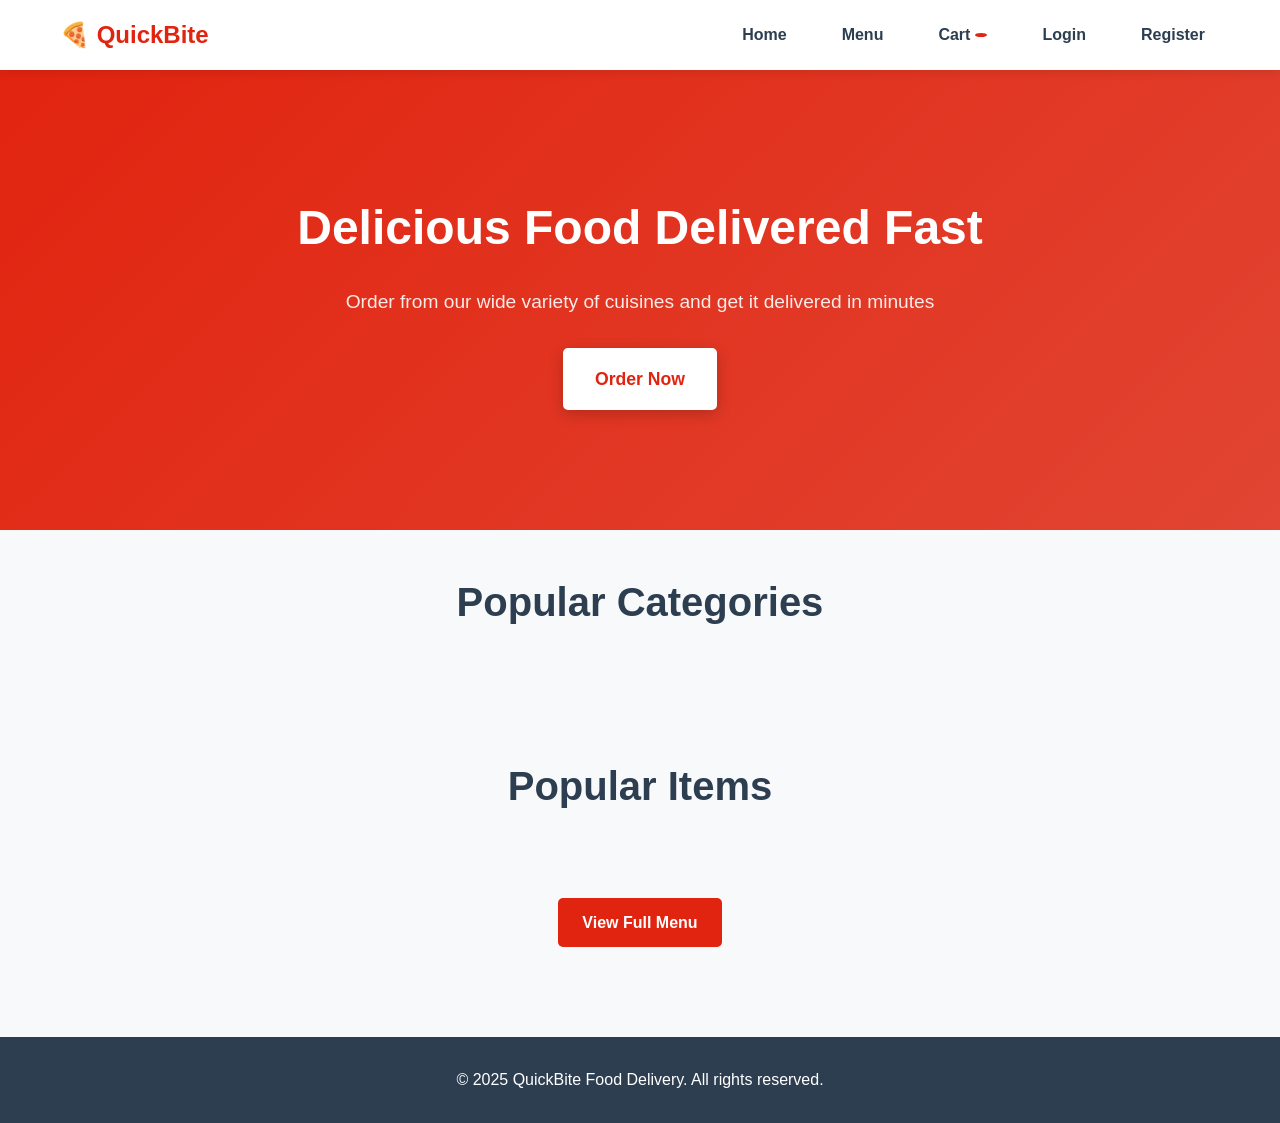
<file: index.html>
<!DOCTYPE html>
<html lang="en">
<head>
    <meta charset="UTF-8">
    <meta name="viewport" content="width=device-width, initial-scale=1.0">
    <title>QuickBite - Food Delivery</title>
    <link rel="stylesheet" href="css/style.css">
</head>
<body>
    <!-- Header -->
    <header class="header">
        <div class="nav-container">
            <a href="index.html" class="logo">🍕 QuickBite</a>
            <nav>
                <ul class="nav-menu">
                    <li><a href="index.html" class="nav-link">Home</a></li>
                    <li><a href="menu.html" class="nav-link">Menu</a></li>
                    <li><a href="cart.html" class="nav-link">Cart <span class="cart-count"></span></a></li>
                    
                    <!-- Dynamic User Menu -->
                    <li class="user-menu">
                        <a href="login.html" class="nav-link" id="loginLink">Login</a>
                        <div id="loggedInUser" style="display: none;">
                            <span class="user-greeting" id="userGreeting"></span>
                            <a href="#" class="nav-link logout-btn" onclick="logoutUser()">Logout</a>
                        </div>
                    </li>
                    <li><a href="register.html" class="nav-link">Register</a></li>
                </ul>
            </nav>
        </div>
    </header>
    <!-- Hero Section -->
    <section class="hero">
        <div class="container">
            <div class="hero-content">
                <h1>Delicious Food Delivered Fast</h1>
                <p>Order from our wide variety of cuisines and get it delivered in minutes</p>
                <a href="menu.html" class="btn btn-primary">Order Now</a>
            </div>
        </div>
    </section>

    <!-- Categories Section -->
    <section class="container">
        <h2 class="section-title">Popular Categories</h2>
        <div class="categories-grid" id="categoriesGrid">
            <!-- Categories loaded by JavaScript -->
        </div>
    </section>

    <!-- Popular Items -->
    <section class="container">
        <h2 class="section-title">Popular Items</h2>
        <div class="food-grid" id="foodGrid">
            <!-- Food items loaded by JavaScript -->
        </div>
        
        <div style="text-align: center; margin-top: 40px;">
            <a href="menu.html" class="btn btn-primary">View Full Menu</a>
        </div>
    </section>

    <!-- Footer -->
    <footer class="footer">
        <div class="container">
            <p>&copy; 2025 QuickBite Food Delivery. All rights reserved.</p>
            
        </div>
    </footer>

    <script src="js/script.js"></script>
    <script>
        // Debug info
        console.log('Website loaded successfully');
        console.log('Current cart:', JSON.parse(localStorage.getItem('foodCart')) || []);
        
        // Test PHP endpoints
        async function testEndpoints() {
            try {
                const response = await fetch('php/fetch_categories.php');
                const data = await response.json();
                console.log('Categories endpoint test:', data);
            } catch (error) {
                console.error('Categories endpoint test failed:', error);
            }
        }
        
        // Run test after page loads
        setTimeout(testEndpoints, 1000);
    </script>
</body>
</html>
</file>
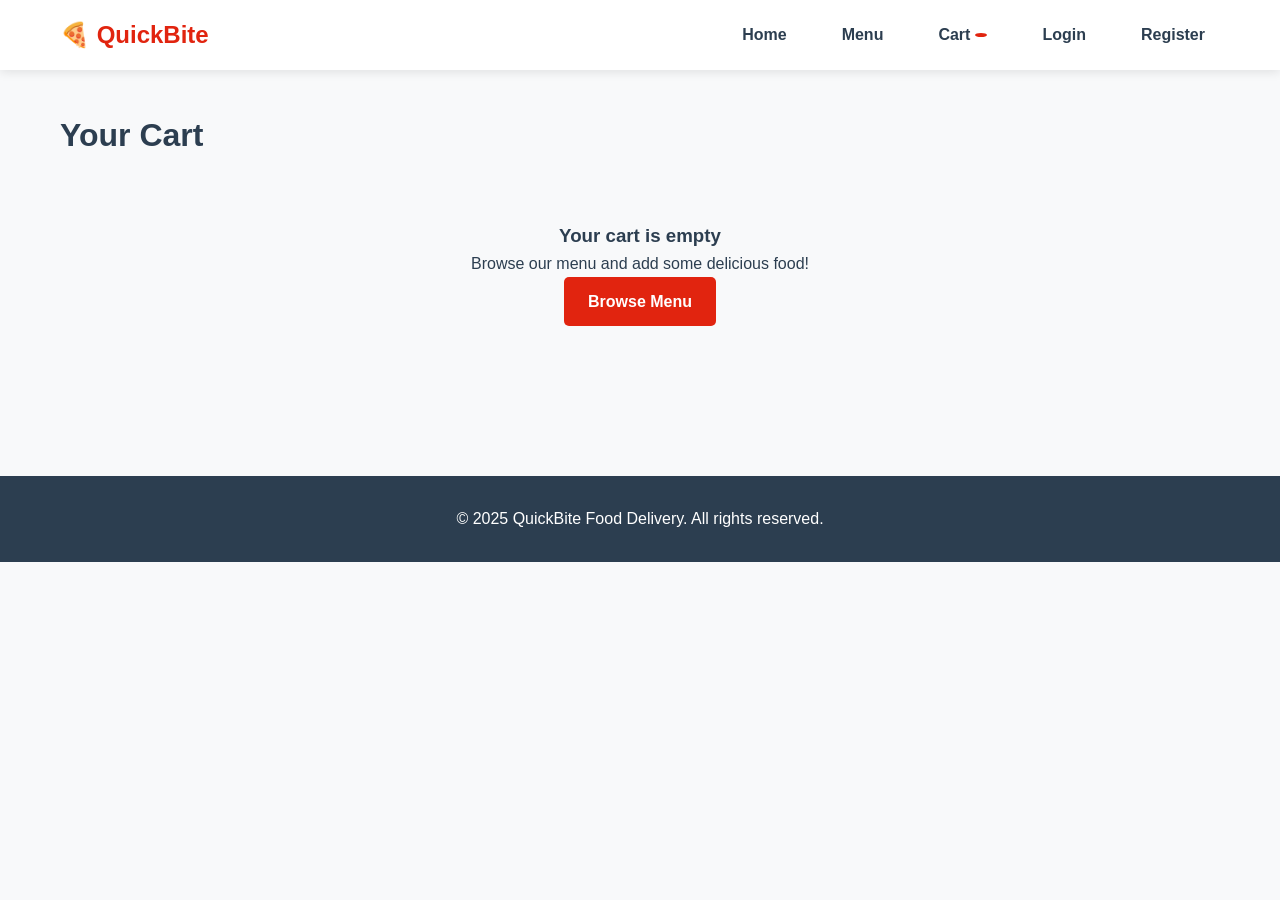
<file: cart.html>
<!DOCTYPE html>
<html lang="en">
<head>
    <meta charset="UTF-8">
    <meta name="viewport" content="width=device-width, initial-scale=1.0">
    <title>Cart - QuickBite</title>
    <link rel="stylesheet" href="css/style.css">
</head>
<body>
    <header class="header">
        <div class="nav-container">
            <a href="index.html" class="logo">🍕 QuickBite</a>
            <nav>
                <ul class="nav-menu">
                    <li><a href="index.html" class="nav-link">Home</a></li>
                    <li><a href="menu.html" class="nav-link">Menu</a></li>
                    <li><a href="cart.html" class="nav-link">Cart <span class="cart-count"></span></a></li>
                    
                    <!-- Dynamic User Menu -->
                    <li class="user-menu">
                        <a href="login.html" class="nav-link" id="loginLink">Login</a>
                        <div id="loggedInUser" style="display: none;">
                            <span class="user-greeting" id="userGreeting"></span>
                            <a href="#" class="nav-link logout-btn" onclick="logoutUser()">Logout</a>
                        </div>
                    </li>
                    <li><a href="register.html" class="nav-link">Register</a></li>
                </ul>
            </nav>
        </div>
    </header>

    <div class="container">
        <h1>Your Cart</h1>
        
        <div id="cartItems">
            <!-- Cart items loaded by JavaScript -->
        </div>
        
        <div class="cart-summary" id="cartSummary" style="display: none;">
            <h3>Order Summary</h3>
            <div class="summary-item">
                <span>Subtotal:</span>
                <span id="subtotal">₹0.00</span>
            </div>
            <div class="summary-item">
                <span>Delivery Fee:</span>
                <span id="deliveryFee">₹40.00</span>
            </div>
            <div class="summary-item">
                <span>Tax (5%):</span>
                <span id="tax">₹0.00</span>
            </div>
            <div class="summary-item total">
                <strong>Total:</strong>
                <strong id="totalAmount">₹0.00</strong>
            </div>
            
            <button class="btn btn-primary btn-block" onclick="proceedToCheckout()">Proceed to Checkout</button>
            <button class="btn btn-outline btn-block" onclick="clearCart()">Clear Cart</button>
        </div>

        <div id="emptyCart" style="display: none; text-align: center; padding: 60px 20px;">
            <h3>Your cart is empty</h3>
            <p>Browse our menu and add some delicious food!</p>
            <a href="menu.html" class="btn btn-primary">Browse Menu</a>
        </div>
    </div>

    <footer class="footer">
        <div class="container">
            <p>&copy; 2025 QuickBite Food Delivery. All rights reserved.</p>
        </div>
    </footer>

    <script src="js/cart.js"></script>
</body>
</html>
</file>
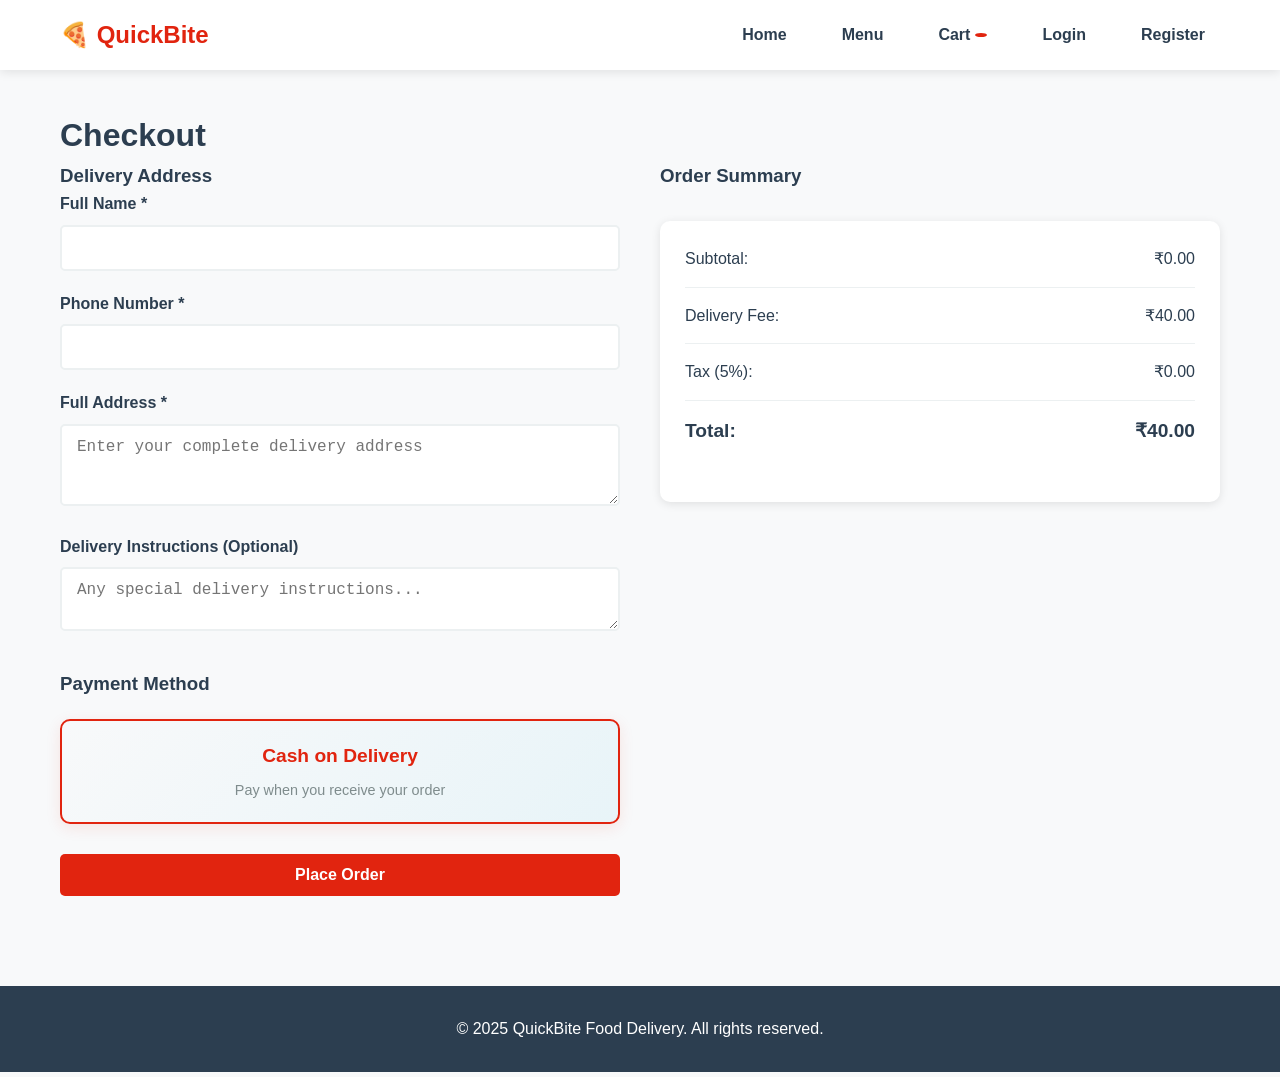
<file: checkout.html>
<!DOCTYPE html>
<html lang="en">
<head>
    <meta charset="UTF-8">
    <meta name="viewport" content="width=device-width, initial-scale=1.0">
    <title>Checkout - QuickBite</title>
    <link rel="stylesheet" href="css/style.css">
</head>
<body>
    <header class="header">
        <div class="nav-container">
            <a href="index.html" class="logo">🍕 QuickBite</a>
            <nav>
                <ul class="nav-menu">
                    <li><a href="index.html" class="nav-link">Home</a></li>
                    <li><a href="menu.html" class="nav-link">Menu</a></li>
                    <li><a href="cart.html" class="nav-link">Cart <span class="cart-count"></span></a></li>
                    <li class="user-menu">
                        <a href="login.html" class="nav-link" id="loginLink">Login</a>
                        <div id="loggedInUser" style="display: none;">
                            <span class="user-greeting" id="userGreeting"></span>
                            <a href="#" class="nav-link logout-btn" onclick="logoutUser()">Logout</a>
                        </div>
                    </li>
                    <li><a href="register.html" class="nav-link">Register</a></li>
                </ul>
            </nav>
        </div>
    </header>

    <div class="container">
        <h1>Checkout</h1>
        
        <div style="display: grid; grid-template-columns: 1fr 1fr; gap: 40px;">
            <div>
                <h3>Delivery Address</h3>
                <form id="checkoutForm">
                    <div class="form-group">
                        <label>Full Name *</label>
                        <input type="text" name="name" required>
                    </div>
                    <div class="form-group">
                        <label>Phone Number *</label>
                        <input type="tel" name="phone" required>
                    </div>
                    <div class="form-group">
                        <label>Full Address *</label>
                        <textarea name="delivery_address" placeholder="Enter your complete delivery address" required rows="3"></textarea>
                    </div>
                    
                    <div class="form-group">
                        <label>Delivery Instructions (Optional)</label>
                        <textarea name="instructions" placeholder="Any special delivery instructions..." rows="2"></textarea>
                    </div>
                    
                    <h3 style="margin-top: 30px;">Payment Method</h3>
                    <div class="payment-options">
                        <div class="payment-option selected">
                            <h4>Cash on Delivery</h4>
                            <p>Pay when you receive your order</p>
        
                        </div>
                    </div>
                    
                    <button type="button" class="btn btn-primary btn-block" onclick="placeOrder()" style="margin-top: 30px;">
                        Place Order
                    </button>
                </form>
            </div>
            
            <div>
                <h3>Order Summary</h3>
                <div id="checkoutItems"></div>
                <div class="cart-summary">
                    <div class="summary-item">
                        <span>Subtotal:</span>
                        <span id="checkoutSubtotal">₹0.00</span>
                    </div>
                    <div class="summary-item">
                        <span>Delivery Fee:</span>
                        <span>₹40.00</span>
                    </div>
                    <div class="summary-item">
                        <span>Tax (5%):</span>
                        <span id="checkoutTax">₹0.00</span>
                    </div>
                    <div class="summary-item total">
                        <strong>Total:</strong>
                        <strong id="checkoutTotal">₹0.00</strong>
                    </div>
                </div>
            </div>
        </div>
    </div>

    <footer class="footer">
        <div class="container">
            <p>&copy; 2025 QuickBite Food Delivery. All rights reserved.</p>
        </div>
    </footer>

    <script src="js/cart.js"></script>
    <script>
    function loadCheckoutItems() {
        const cart = JSON.parse(localStorage.getItem('foodCart')) || [];
        const checkoutItems = document.getElementById('checkoutItems');
        let subtotal = 0;
        let html = '';
        
        cart.forEach((item, index) => {
            const itemTotal = item.price * item.quantity;
            subtotal += itemTotal;
            html += `
                <div class="cart-item">
                    <div class="image-placeholder" style="width: 60px; height: 60px; border-radius: 8px; display: flex; align-items: center; justify-content: center; background: linear-gradient(45deg, #f8f9fa, #e9ecef); font-size: 0.8rem; text-align: center;">
                        ${item.name.substring(0, 2).toUpperCase()}
                    </div>
                    <div style="flex: 1;">
                        <h4>${item.name}</h4>
                        <p>Quantity: ${item.quantity}</p>
                    </div>
                    <div style="font-weight: bold;">₹${itemTotal.toFixed(2)}</div>
                </div>
            `;
        });
        
        if (checkoutItems) checkoutItems.innerHTML = html;
        
        const deliveryFee = 40;
        const tax = subtotal * 0.05;
        const total = subtotal + deliveryFee + tax;
        
        if (document.getElementById('checkoutSubtotal')) {
            document.getElementById('checkoutSubtotal').textContent = `₹${subtotal.toFixed(2)}`;
            document.getElementById('checkoutTax').textContent = `₹${tax.toFixed(2)}`;
            document.getElementById('checkoutTotal').textContent = `₹${total.toFixed(2)}`;
        }
    }

    async function placeOrder() {
        const cart = JSON.parse(localStorage.getItem('foodCart')) || [];
        const form = document.getElementById('checkoutForm');
        const formData = new FormData(form);
        
        if (cart.length === 0) {
            alert('Your cart is empty');
            return;
        }

        const orderData = {
            items: cart,
            name: formData.get('name'),
            phone: formData.get('phone'),
            delivery_address: formData.get('delivery_address'),
            instructions: formData.get('instructions'),
            payment_method: 'cod'
        };

        try {
            const response = await fetch('php/place_order.php', {
                method: 'POST',
                headers: {
                    'Content-Type': 'application/json',
                },
                body: JSON.stringify(orderData)
            });

            const data = await response.json();
            
            if (data.success) {
                localStorage.removeItem('foodCart');
                window.location.href = `order_success.html?order_id=${data.order_id}`;
            } else {
                alert('Error: ' + data.message);
            }
        } catch (error) {
            alert('Error placing order: ' + error.message);
        }
    }

    // Initialize
    document.addEventListener('DOMContentLoaded', function() {
        loadCheckoutItems();
        updateCartCount();
    });
    </script>
</body>
</html>
</file>
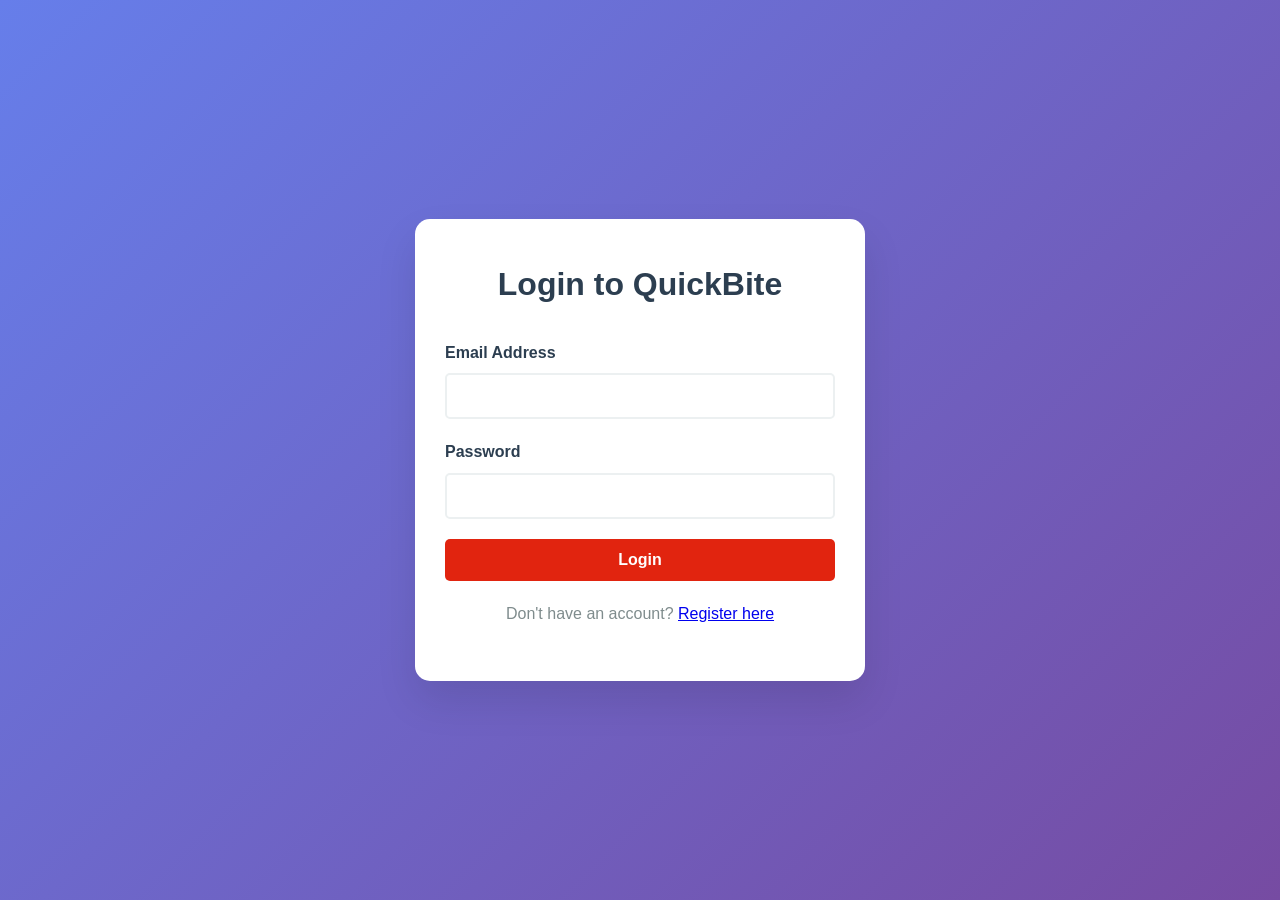
<file: login.html>
<!DOCTYPE html>
<html lang="en">
<head>
    <meta charset="UTF-8">
    <meta name="viewport" content="width=device-width, initial-scale=1.0">
    <title>Login - QuickBite</title>
    <link rel="stylesheet" href="css/style.css">
</head>
<body>
    <div class="auth-container">
        <form class="auth-form" id="loginForm">
            <h2>Login to QuickBite</h2>
            
            <div class="form-group">
                <label>Email Address</label>
                <input type="email" name="email" required>
            </div>
            
            <div class="form-group">
                <label>Password</label>
                <input type="password" name="password" required>
            </div>
            
            <button type="submit" class="btn btn-block">Login</button>
            
            <p style="text-align: center; margin-top: 20px; color: #7f8c8d;">
                Don't have an account? <a href="register.html">Register here</a>
            </p>

            <div id="message" style="margin-top: 15px;"></div>
        </form>
    </div>

    <script>
        document.getElementById('loginForm').addEventListener('submit', async function(e) {
            e.preventDefault();
            
            const formData = new FormData(this);
            const messageDiv = document.getElementById('message');
    
            try {
                const response = await fetch('php/login_user.php', {
                    method: 'POST',
                    body: formData
                });
    
                const data = await response.json();
                
                if (data.success) {
                    messageDiv.innerHTML = '<div style="color: green; text-align: center;">Login successful! Redirecting...</div>';
                    
                    // Store user info in localStorage
                    localStorage.setItem('userLoggedIn', 'true');
                    localStorage.setItem('userName', data.user_name);
                    localStorage.setItem('userId', data.user_id);
                    
                    setTimeout(() => {
                        window.location.href = 'index.html';
                    }, 1000);
                } else {
                    messageDiv.innerHTML = `<div style="color: red; text-align: center;">${data.message}</div>`;
                }
            } catch (error) {
                messageDiv.innerHTML = '<div style="color: red; text-align: center;">Error occurred. Please try again.</div>';
            }
        });
    </script>
</body>
</html>
</file>
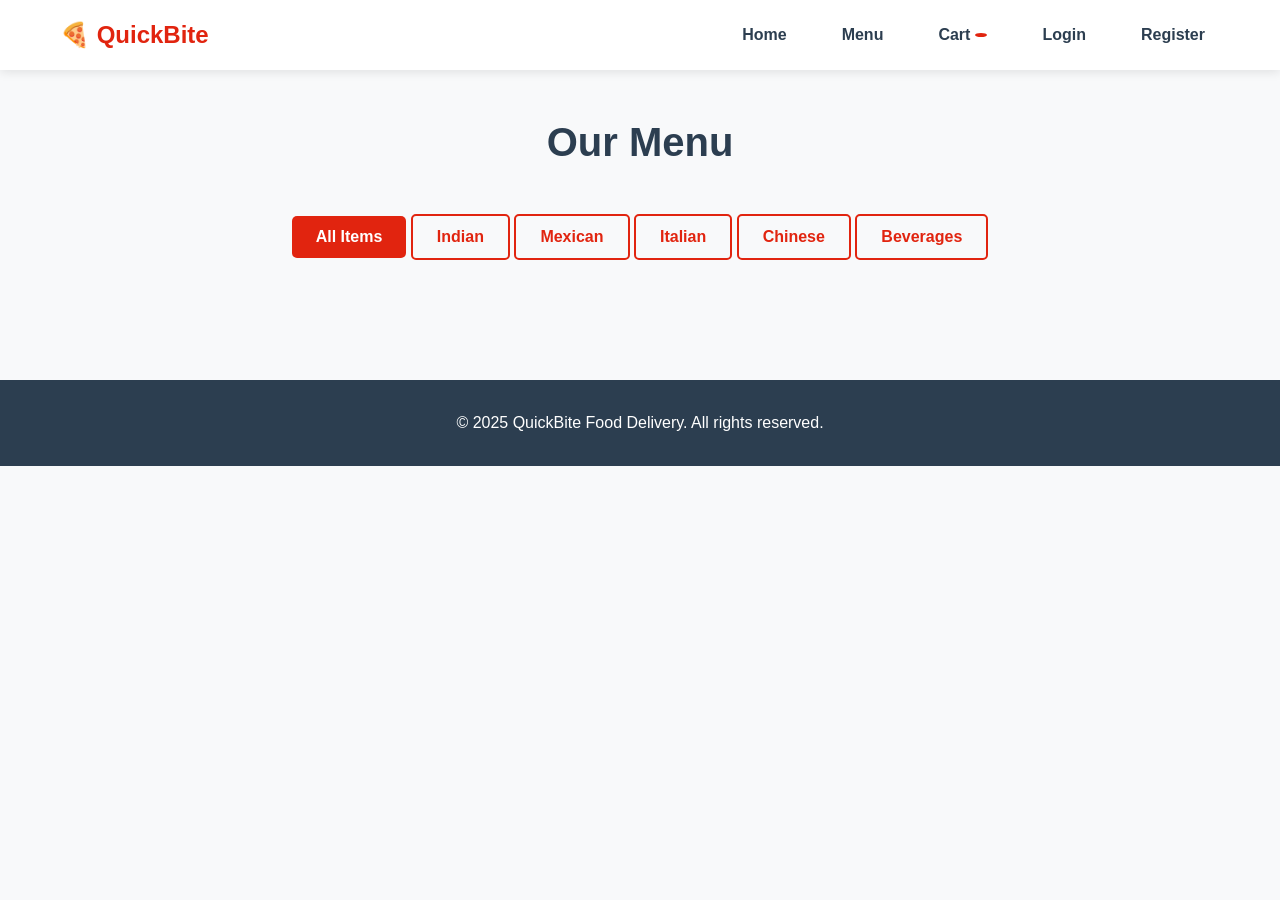
<file: menu.html>
<!DOCTYPE html>
<html lang="en">
<head>
    <meta charset="UTF-8">
    <meta name="viewport" content="width=device-width, initial-scale=1.0">
    <title>Menu - QuickBite</title>
    <link rel="stylesheet" href="css/style.css">
</head>
<body>
    <header class="header">
        <div class="nav-container">
            <a href="index.html" class="logo">🍕 QuickBite</a>
            <nav>
                <ul class="nav-menu">
                    <li><a href="index.html" class="nav-link">Home</a></li>
                    <li><a href="menu.html" class="nav-link">Menu</a></li>
                    <li><a href="cart.html" class="nav-link">Cart <span class="cart-count"></span></a></li>
                    
                    <!-- Dynamic User Menu -->
                    <li class="user-menu">
                        <a href="login.html" class="nav-link" id="loginLink">Login</a>
                        <div id="loggedInUser" style="display: none; align-items: center; gap: 10px;">
                            <span class="user-greeting" id="userGreeting"></span>
                            <a href="#" class="nav-link logout-btn" onclick="logoutUser()">Logout</a>
                        </div>
                    </li>
                    <li><a href="register.html" class="nav-link">Register</a></li>
                </ul>
            </nav>
        </div>
    </header>

    <section class="container">
        <h1 class="section-title">Our Menu</h1>
        
        <!-- Categories Filter -->
        <div style="text-align: center; margin-bottom: 30px;">
            <button class="btn btn-primary" onclick="loadFoodItems()">All Items</button>
            <button class="btn btn-outline" onclick="loadCategoryItems(1)">Indian</button>
            <button class="btn btn-outline" onclick="loadCategoryItems(2)">Mexican</button>
            <button class="btn btn-outline" onclick="loadCategoryItems(3)">Italian</button>
            <button class="btn btn-outline" onclick="loadCategoryItems(4)">Chinese</button>
            <button class="btn btn-outline" onclick="loadCategoryItems(5)">Beverages</button>
        </div>

        <!-- Food Items Grid -->
        <div class="food-grid" id="foodGrid">
            <!-- Food items loaded by JavaScript -->
        </div>
    </section>

    <footer class="footer">
        <div class="container">
            <p>&copy; 2025 QuickBite Food Delivery. All rights reserved.</p>
        </div>
    </footer>

    <script src="js/script.js"></script>
</body>
</html>
</file>
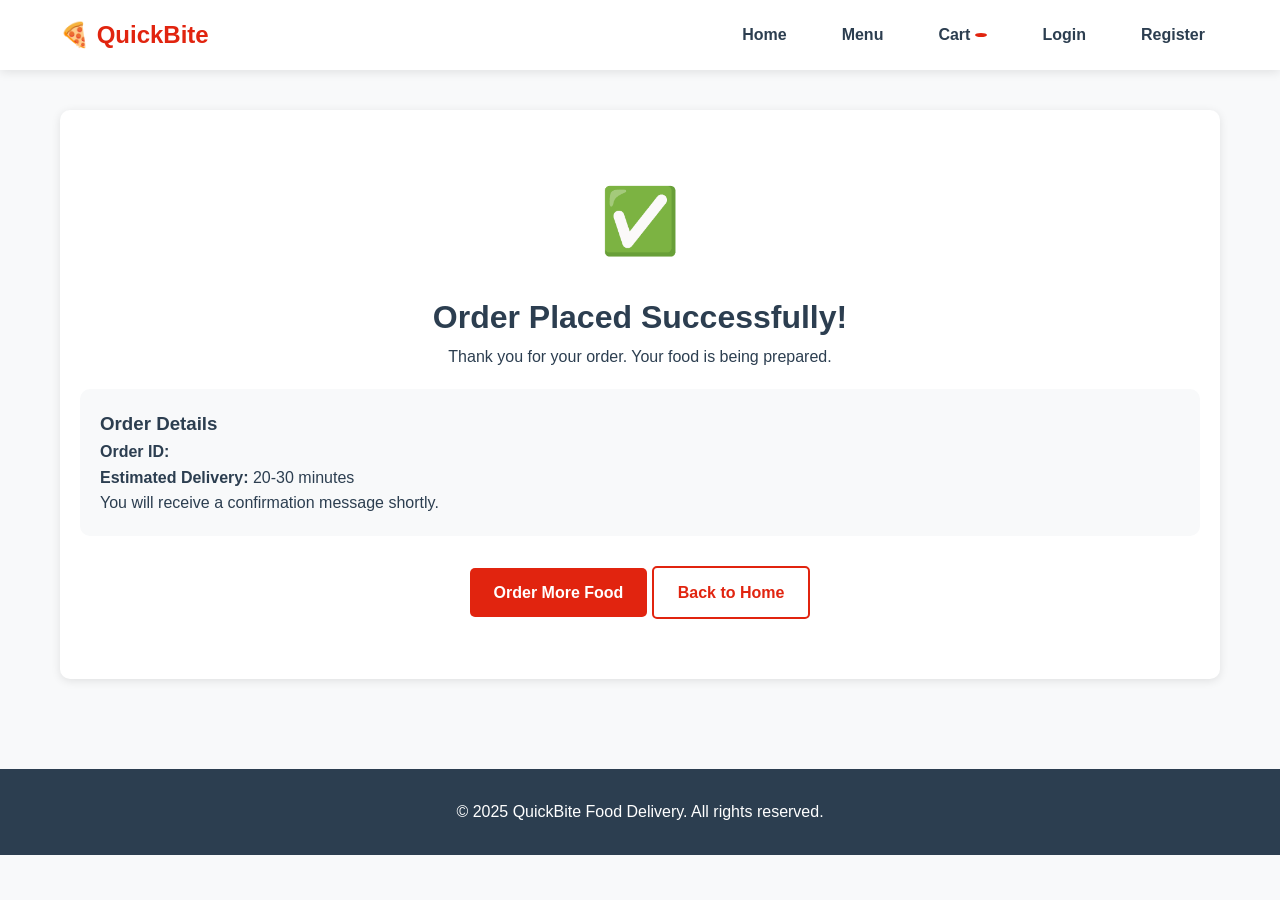
<file: order_success.html>
<!DOCTYPE html>
<html lang="en">
<head>
    <meta charset="UTF-8">
    <meta name="viewport" content="width=device-width, initial-scale=1.0">
    <title>Order Successful - QuickBite</title>
    <link rel="stylesheet" href="css/style.css">
</head>
<body>
    <header class="header">
        <div class="nav-container">
            <a href="index.html" class="logo">🍕 QuickBite</a>
            <nav>
                <ul class="nav-menu">
                    <li><a href="index.html" class="nav-link">Home</a></li>
                    <li><a href="menu.html" class="nav-link">Menu</a></li>
                    <li><a href="cart.html" class="nav-link">Cart <span class="cart-count"></span></a></li>
                    
                    <!-- Dynamic User Menu -->
                    <li class="user-menu">
                        <a href="login.html" class="nav-link" id="loginLink">Login</a>
                        <div id="loggedInUser" style="display: none;">
                            <span class="user-greeting" id="userGreeting"></span>
                            <a href="#" class="nav-link logout-btn" onclick="logoutUser()">Logout</a>
                        </div>
                    </li>
                    <li><a href="register.html" class="nav-link">Register</a></li>
                </ul>
            </nav>
        </div>
    </header>
    
    <div class="container">
        <div class="order-success">
            <div class="success-icon">✅</div>
            <h1>Order Placed Successfully!</h1>
            <p>Thank you for your order. Your food is being prepared.</p>
            
            <div style="background: #f8f9fa; padding: 20px; border-radius: 10px; margin: 20px 0; text-align: left;">
                <h3>Order Details</h3>
                <p><strong>Order ID:</strong> <span id="orderId"></span></p>
                <p><strong>Estimated Delivery:</strong> 20-30 minutes</p>
                <p>You will receive a confirmation message shortly.</p>
            </div>
            
            <div style="margin-top: 30px;">
                <a href="menu.html" class="btn btn-primary">Order More Food</a>
                <a href="index.html" class="btn btn-outline">Back to Home</a>
            </div>
        </div>
    </div>

    <footer class="footer">
        <div class="container">
            <p>&copy; 2025 QuickBite Food Delivery. All rights reserved.</p>
        </div>
    </footer>

    <script>
        // Get order ID from URL parameters
        const urlParams = new URLSearchParams(window.location.search);
        const orderId = urlParams.get('order_id');
        if (orderId) {
            document.getElementById('orderId').textContent = '#' + orderId;
        }
    </script>
</body>
</html>
</file>
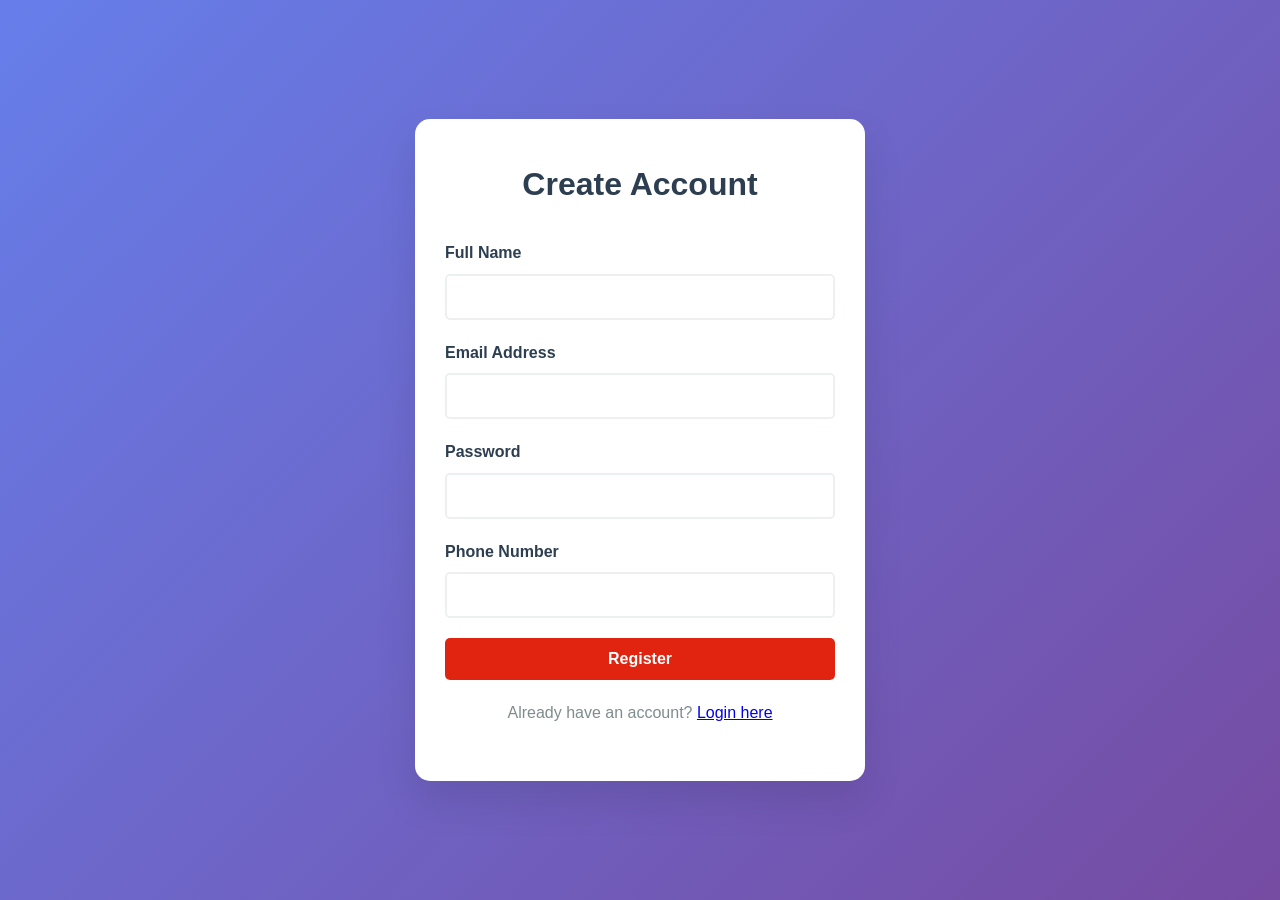
<file: register.html>
<!DOCTYPE html>
<html lang="en">
<head>
    <meta charset="UTF-8">
    <meta name="viewport" content="width=device-width, initial-scale=1.0">
    <title>Register - QuickBite</title>
    <link rel="stylesheet" href="css/style.css">
</head>
<body>
    <div class="auth-container">
        <form class="auth-form" id="registerForm">
            <h2>Create Account</h2>
            
            <div class="form-group">
                <label>Full Name</label>
                <input type="text" name="name" required>
            </div>
            
            <div class="form-group">
                <label>Email Address</label>
                <input type="email" name="email" required>
            </div>
            
            <div class="form-group">
                <label>Password</label>
                <input type="password" name="password" required>
            </div>
            
            <div class="form-group">
                <label>Phone Number</label>
                <input type="tel" name="phone" required>
            </div>
            
            <button type="submit" class="btn btn-block">Register</button>
            
            <p style="text-align: center; margin-top: 20px; color: #7f8c8d;">
                Already have an account? <a href="login.html">Login here</a>
            </p>

            <div id="message" style="margin-top: 15px;"></div>
        </form>
    </div>

    <script>
        document.getElementById('registerForm').addEventListener('submit', async function(e) {
            e.preventDefault();
            
            const formData = new FormData(this);
            const messageDiv = document.getElementById('message');

            try {
                const response = await fetch('php/register_user.php', {
                    method: 'POST',
                    body: formData
                });

                const data = await response.json();
                
                if (data.success) {
                    messageDiv.innerHTML = '<div style="color: green; text-align: center;">Registration successful! Redirecting to login...</div>';
                    setTimeout(() => {
                        window.location.href = 'login.html';
                    }, 2000);
                } else {
                    messageDiv.innerHTML = `<div style="color: red; text-align: center;">${data.message}</div>`;
                }
            } catch (error) {
                messageDiv.innerHTML = '<div style="color: red; text-align: center;">Error occurred. Please try again.</div>';
            }
        });
    </script>
</body>
</html>
</file>
<file: css/style.css>
* {
    margin: 0;
    padding: 0;
    box-sizing: border-box;
}

:root {
    --primary-color: #e1240f;
    --primary-dark: #e14533;
    --secondary-color: #3498db;
    --text-dark: #2c3e50;
    --text-light: #7f8c8d;
    --bg-light: #f8f9fa;
    --bg-white: #ffffff;
    --success-color: #27ae60;
    --border-color: #ecf0f1;
    --shadow: 0 2px 10px rgba(0,0,0,0.1);
    --shadow-hover: 0 5px 15px rgba(0,0,0,0.2);
}

body {
    font-family: 'Arial', sans-serif;
    line-height: 1.6;
    color: var(--text-dark);
    background-color: var(--bg-light);
}

/* Header & Navigation */
.header {
    background: var(--bg-white);
    box-shadow: var(--shadow);
    position: sticky;
    top: 0;
    z-index: 1000;
}

.nav-container {
    max-width: 1200px;
    margin: 0 auto;
    padding: 0 20px;
    display: flex;
    justify-content: space-between;
    align-items: center;
    height: 70px;
}

.logo {
    font-size: 24px;
    font-weight: bold;
    color: var(--primary-color);
    text-decoration: none;
}

.nav-menu {
    display: flex;
    gap: 25px;
    list-style: none;
}

.nav-link {
    text-decoration: none;
    color: var(--text-dark);
    font-weight: 600;
    transition: color 0.3s;
    padding: 8px 0;
    position: relative;
}

.nav-link::after {
    content: '';
    position: absolute;
    bottom: 0;
    left: 0;
    width: 0;
    height: 2px;
    background: var(--primary-color);
    transition: width 0.3s;
}

.nav-link:hover::after {
    width: 100%;
}

.nav-link:hover {
    color: var(--primary-color);
}

.cart-count {
    background: var(--primary-color);
    color: white;
    border-radius: 50%;
    padding: 2px 6px;
    font-size: 12px;
    margin-left: 5px;
}

/* Hero Section */
.hero {
    background: linear-gradient(135deg, var(--primary-color), var(--primary-dark));
    color: white;
    padding: 80px 0;
    text-align: center;
}

.hero-content h1 {
    font-size: 3rem;
    margin-bottom: 20px;
}

.hero-content p {
    font-size: 1.2rem;
    margin-bottom: 30px;
    opacity: 0.9;
}
/* Hero Button - Choose one of the options above */
.hero .btn-primary {
    background: white;
    color: var(--primary-color);
    border: 2px solid white;
    font-weight: bold;
    padding: 15px 30px;
    font-size: 1.1rem;
    box-shadow: 0 4px 15px rgba(0,0,0,0.2);
}

.hero .btn-primary:hover {
    background: transparent;
    color: white;
    border: 2px solid white;
    transform: translateY(-2px);
    box-shadow: 0 6px 20px rgba(0,0,0,0.3);
}


/* Buttons */
.btn {
    display: inline-block;
    padding: 12px 24px;
    background: var(--primary-color);
    color: white;
    text-decoration: none;
    border: none;
    border-radius: 5px;
    cursor: pointer;
    font-size: 16px;
    font-weight: 600;
    transition: all 0.3s;
    text-align: center;
}

.btn:hover {
    background: var(--primary-dark);
    transform: translateY(-2px);
    box-shadow: var(--shadow-hover);
}

.btn-primary {
    background: var(--primary-color);
}

.btn-primary:hover {
    background: var(--primary-dark);
}

.btn-outline {
    background: transparent;
    border: 2px solid var(--primary-color);
    color: var(--primary-color);
}

.btn-outline:hover {
    background: var(--primary-color);
    color: white;
}

.btn-block {
    display: block;
    width: 100%;
}

/* Container */
.container {
    max-width: 1200px;
    margin: 0 auto;
    padding: 40px 20px;
}

.section-title {
    text-align: center;
    margin-bottom: 40px;
    font-size: 2.5rem;
    color: var(--text-dark);
}

/* Categories Grid */
.categories-grid {
    display: grid;
    grid-template-columns: repeat(auto-fit, minmax(250px, 1fr));
    gap: 25px;
    margin-top: 30px;
}

.category-card {
    background: var(--bg-white);
    border-radius: 10px;
    overflow: hidden;
    box-shadow: var(--shadow);
    transition: all 0.3s;
    text-decoration: none;
    color: inherit;
}

.category-card:hover {
    transform: translateY(-5px);
    box-shadow: var(--shadow-hover);
}

.category-image {
    width: 100%;
    height: 160px;
    object-fit: cover;
}

.category-info {
    padding: 20px;
    text-align: center;
}

.category-info h3 {
    color: var(--text-dark);
    margin-bottom: 10px;
}

/* Food Items Grid */
.food-grid {
    display: grid;
    grid-template-columns: repeat(auto-fit, minmax(300px, 1fr));
    gap: 25px;
    margin-top: 30px;
}

.food-card {
    background: var(--bg-white);
    border-radius: 10px;
    overflow: hidden;
    box-shadow: var(--shadow);
    transition: all 0.3s;
}

.food-card:hover {
    transform: translateY(-5px);
    box-shadow: var(--shadow-hover);
}

.food-image {
    width: 100%;
    height: 200px;
    object-fit: cover;
}

.food-info {
    padding: 20px;
}

.food-info h3 {
    color: var(--text-dark);
    margin-bottom: 10px;
}

.food-description {
    color: var(--text-light);
    margin-bottom: 15px;
    font-size: 0.9rem;
}

.food-meta {
    display: flex;
    justify-content: space-between;
    align-items: center;
    margin-bottom: 15px;
}

.price {
    font-size: 1.3rem;
    font-weight: bold;
    color: var(--primary-color);
}

.food-type {
    padding: 4px 8px;
    border-radius: 12px;
    font-size: 0.8rem;
    font-weight: bold;
}

.food-type.veg {
    background: #d4edda;
    color: #155724;
}

.food-type.non-veg {
    background: #f8d7da;
    color: #721c24;
}

.preparation-time {
    color: var(--text-light);
    font-size: 0.9rem;
    margin-bottom: 15px;
}

/* Cart Styles */
.cart-item {
    display: flex;
    align-items: center;
    padding: 20px;
    background: var(--bg-white);
    border-radius: 10px;
    margin-bottom: 15px;
    box-shadow: var(--shadow);
}

.cart-item-image {
    width: 80px;
    height: 80px;
    object-fit: cover;
    border-radius: 8px;
    margin-right: 20px;
}

.cart-item-details {
    flex: 1;
}

.cart-item-controls {
    display: flex;
    align-items: center;
    gap: 15px;
}

.quantity-controls {
    display: flex;
    align-items: center;
    gap: 10px;
}

.quantity-btn {
    width: 30px;
    height: 30px;
    border: 1px solid var(--border-color);
    background: var(--bg-white);
    border-radius: 50%;
    cursor: pointer;
    display: flex;
    align-items: center;
    justify-content: center;
}

.cart-summary {
    background: var(--bg-white);
    padding: 25px;
    border-radius: 10px;
    box-shadow: var(--shadow);
    margin-top: 30px;
}

.summary-item {
    display: flex;
    justify-content: space-between;
    margin-bottom: 15px;
    padding-bottom: 15px;
    border-bottom: 1px solid var(--border-color);
}

.summary-item.total {
    border-bottom: none;
    font-size: 1.2rem;
    font-weight: bold;
    color: var(--text-dark);
}

/* Form Styles */
.form-group {
    margin-bottom: 20px;
}

.form-group label {
    display: block;
    margin-bottom: 8px;
    font-weight: 600;
    color: var(--text-dark);
}

.form-group input,
.form-group select,
.form-group textarea {
    width: 100%;
    padding: 12px 15px;
    border: 2px solid var(--border-color);
    border-radius: 5px;
    font-size: 16px;
    transition: border-color 0.3s;
}

.form-group input:focus,
.form-group select:focus,
.form-group textarea:focus {
    border-color: var(--secondary-color);
    outline: none;
}

/* Enhanced single payment option */
.payment-options {
    display: block;
    margin: 20px 0;
}

.payment-option {
    padding: 20px;
    border: 2px solid var(--primary-color);
    border-radius: 10px;
    cursor: default;
    transition: all 0.3s;
    text-align: center;
    background: linear-gradient(135deg, #f8f9fa, #e8f4f8);
    box-shadow: 0 4px 15px rgba(225, 36, 15, 0.1);
}

.payment-option:hover {
    transform: translateY(-2px);
    box-shadow: 0 6px 20px rgba(225, 36, 15, 0.15);
    border-color: var(--primary-color);
}

.payment-option h4 {
    color: var(--primary-color);
    font-size: 1.2rem;
    margin-bottom: 8px;
}

.payment-option p {
    color: var(--text-light);
    margin: 0;
    font-size: 0.9rem;
}
/* Auth Pages */
.auth-container {
    min-height: 100vh;
    display: flex;
    align-items: center;
    justify-content: center;
    background: linear-gradient(135deg, #667eea 0%, #764ba2 100%);
    padding: 20px;
}

.auth-form {
    background: white;
    padding: 40px 30px;
    border-radius: 15px;
    box-shadow: 0 20px 40px rgba(0,0,0,0.1);
    width: 100%;
    max-width: 450px;
}

.auth-form h2 {
    text-align: center;
    margin-bottom: 30px;
    color: var(--text-dark);
    font-size: 2rem;
}

/* Order Success */
.order-success {
    text-align: center;
    padding: 60px 20px;
    background: var(--bg-white);
    border-radius: 10px;
    box-shadow: var(--shadow);
}

.success-icon {
    font-size: 4rem;
    color: var(--success-color);
    margin-bottom: 20px;
}

/* Footer */
.footer {
    background: var(--text-dark);
    color: white;
    text-align: center;
    padding: 30px 0;
    margin-top: 50px;
}
.footer .container {
    max-width: 1200px;
    margin: 0 auto;
    padding: 0 20px;
}

/* Responsive Design */
@media (max-width: 768px) {
    .nav-menu {
        gap: 15px;
    }
    
    .hero-content h1 {
        font-size: 2rem;
    }
    
    .container {
        padding: 20px 15px;
    }
    
    .cart-item {
        flex-direction: column;
        text-align: center;
    }
    
    .cart-item-image {
        margin-right: 0;
        margin-bottom: 15px;
    }
    
    .payment-options {
        grid-template-columns: 1fr;
    }
}

/* Notification */
.notification {
    position: fixed;
    top: 20px;
    right: 20px;
    padding: 15px 20px;
    background: white;
    border-radius: 5px;
    box-shadow: var(--shadow-hover);
    border-left: 4px solid var(--success-color);
    z-index: 1001;
    animation: slideInRight 0.3s ease;
}

@keyframes slideInRight {
    from {
        transform: translateX(100%);
        opacity: 0;
    }
    to {
        transform: translateX(0);
        opacity: 1;
    }
}
/* Add loading states */
.loading {
    opacity: 0.6;
    pointer-events: none;
}

.loading::after {
    content: ' (Loading...)';
    font-style: italic;
}

/* Better button states */
.btn:disabled {
    opacity: 0.6;
    cursor: not-allowed;
    transform: none !important;
}

/* Category card hover effects */
.category-card {
    transition: all 0.3s ease;
}

.category-card:hover {
    transform: translateY(-5px) scale(1.02);
}

/* Food card animations */
.food-card {
    transition: all 0.3s ease;
}

.food-card:hover {
    transform: translateY(-5px);
}

/* Notification styles */
.notification {
    position: fixed;
    top: 20px;
    right: 20px;
    padding: 15px 20px;
    background: white;
    border-radius: 5px;
    box-shadow: 0 5px 15px rgba(0,0,0,0.2);
    z-index: 1001;
    animation: slideInRight 0.3s ease;
    border-left: 4px solid #27ae60;
}

.notification.error {
    border-left-color: #e74c3c;
}

.notification.warning {
    border-left-color: #f39c12;
}

@keyframes slideInRight {
    from {
        transform: translateX(100%);
        opacity: 0;
    }
    to {
        transform: translateX(0);
        opacity: 1;
    }
}
/* Image placeholder styles */
.image-placeholder {
    background: linear-gradient(45deg, #f8f9fa, #e9ecef);
    display: flex;
    align-items: center;
    justify-content: center;
    color: #6c757d;
    font-weight: bold;
    text-align: center;
}

.category-image.image-placeholder {
    height: 160px;
    font-size: 1.2rem;
}

.food-image.image-placeholder {
    height: 200px;
    font-size: 1.1rem;
}

.cart-item-image.image-placeholder {
    width: 80px;
    height: 80px;
    font-size: 0.8rem;
}

/* Specific placeholder colors for categories */
.category-card:nth-child(1) .image-placeholder { background: linear-gradient(45deg, #FF6B6B, #FF8E8E); color: white; }
.category-card:nth-child(2) .image-placeholder { background: linear-gradient(45deg, #4ECDC4, #88D9D9); color: white; }
.category-card:nth-child(3) .image-placeholder { background: linear-gradient(45deg, #45B7D1, #7BC8E0); color: white; }
.category-card:nth-child(4) .image-placeholder { background: linear-gradient(45deg, #96CEB4, #B8E0C7); color: white; }
.category-card:nth-child(5) .image-placeholder { background: linear-gradient(45deg, #FFEAA7, #FFEFC1); color: #666; }
/* Remove placeholder styles and ensure images work */
.category-image {
    width: 100%;
    height: 160px;
    object-fit: cover;
}

.food-image {
    width: 100%;
    height: 200px;
    object-fit: cover;
}

.cart-item-image {
    width: 80px;
    height: 80px;
    object-fit: cover;
    border-radius: 8px;
}

/* Ensure images don't break layout */
img {
    max-width: 100%;
    height: auto;
}

/* Keep the existing styles but remove .image-placeholder classes */
/* Fix User Menu Alignment */
.user-menu {
    display: flex;
    align-items: center;
    gap: 0;
    height: 100%;
}

#loggedInUser {
    display: flex;
    align-items: center;
    gap: 15px;
    height: 100%;
}

.user-greeting {
    color: #2ecc71;
    font-weight: bold;
    font-size: 16px;
    display: flex;
    align-items: center;
    height: 100%;
    padding: 0 15px;
    margin: 0;
}

.logout-btn {
    color: #e74c3c !important;
    display: flex;
    align-items: center;
    height: 100%;
    padding: 0 15px;
    text-decoration: none;
    font-weight: 500;
    margin: 0;
    transition: color 0.3s;
}

.logout-btn:hover {
    color: #c0392b !important;
    text-decoration: underline;
}

/* Ensure all nav items have consistent height and alignment */
.nav-menu li {
    display: flex;
    align-items: center;
    height: 100%;
}

.nav-link {
    display: flex;
    align-items: center;
    height: 100%;
    padding: 0 15px;
    text-decoration: none;
    color: var(--text-dark);
    font-weight: 600;
    transition: color 0.3s;
    position: relative;
}

/* Fix the hover underline for all nav items */
.nav-link::after {
    content: '';
    position: absolute;
    bottom: 0;
    left: 15px;
    width: calc(100% - 30px);
    height: 2px;
    background: var(--primary-color);
    transition: width 0.3s;
    transform: scaleX(0);
}

.nav-link:hover::after {
    transform: scaleX(1);
}
</file>
